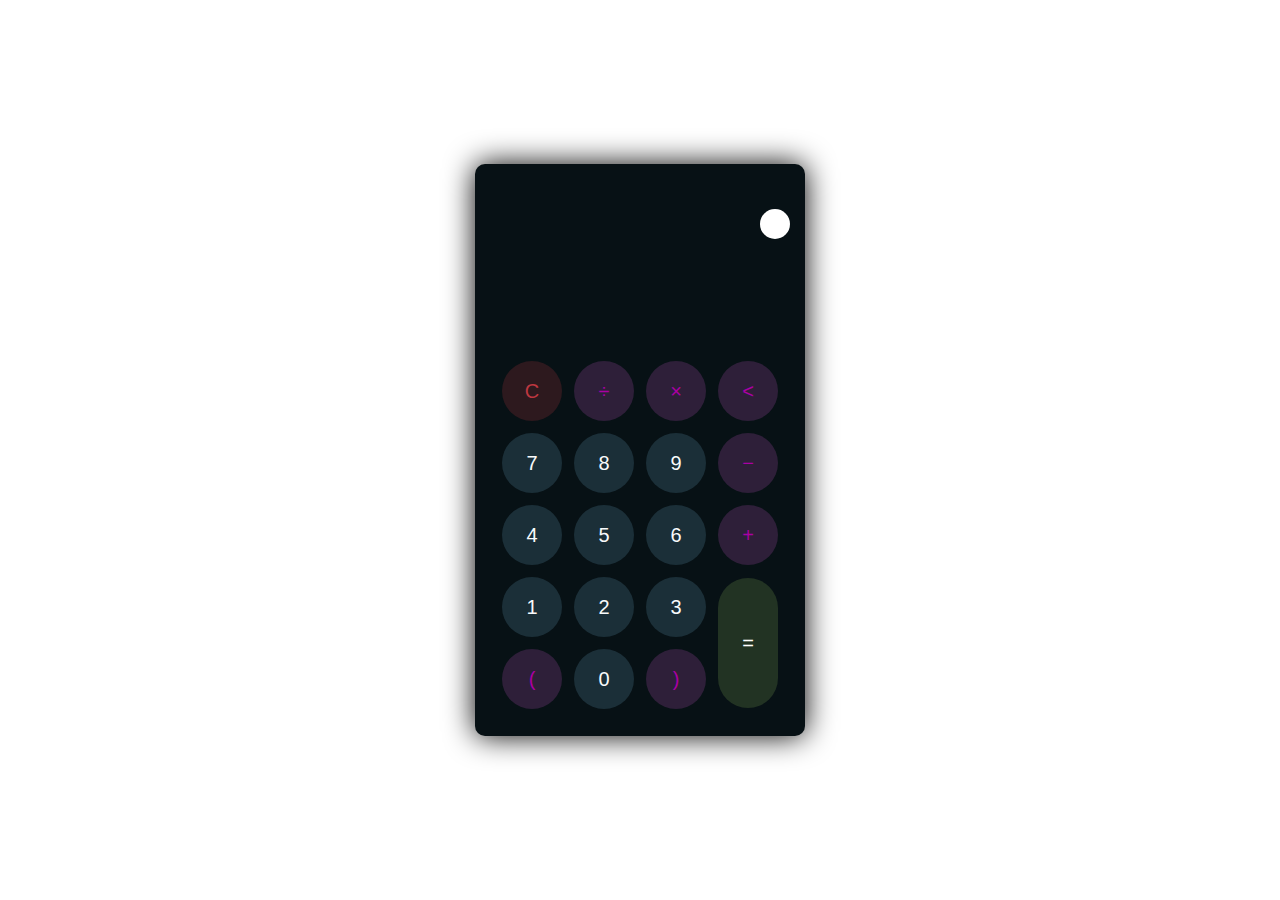
<file: calculator/index.html>
<!DOCTYPE html>
<html lang="pt">
<head>
    <meta charset="UTF-8">
    <meta http-equiv="X-UA-Compatible" content="IE=edge">
    <meta name="viewport" content="width=device-width, initial-scale=1.0">
    <link rel="stylesheet" type="text/css" href="style.css">
    <script src="script.js" defer></script>
    <title>calculator</title>
</head>
<body>
    <div class="container">
        <div class="calculator dark">
            <div class="theme-toggler active">
                <i class="toggler-icon"></i>
            </div>
            <div class="display-screen">
                <div id="display"></div>
            </div>
            <div class="buttons">
                <table>
                    <tr>
                        <td><button class="btn-operator" id="clear">C</button></td>
                        <td><button class="btn-operator" id="/">&divide;</button></td>
                        <td><button class="btn-operator" id="*">&times;</button></td>
                        <td><button class="btn-operator" id="backspace"><</button></td>
                    </tr>

                    <tr>
                        <td><button class="btn-number" id="7">7</button></td>
                        <td><button class="btn-number" id="8">8</button></td>
                        <td><button class="btn-number" id="9">9</button></td>
                        <td><button class="btn-operator" id="-">&minus;</button></td>
                    </tr>
                    <tr>
                        <td><button class="btn-number" id="4">4</button></td>
                        <td><button class="btn-number" id="5">5</button></td>
                        <td><button class="btn-number" id="6">6</button></td>
                        <td><button class="btn-operator" id="+">&plus;</button></td>
                    </tr>
                    <tr>
                        <td><button class="btn-number" id="1">1</button></td>
                        <td><button class="btn-number" id="2">2</button></td>
                        <td><button class="btn-number" id="3">3</button></td>
                        <td rowspan="2"><button class="btn-equal" id="equal">&equals;</button></td>
                    </tr>

                    <tr>
                        <td><button class="btn-operator" id="(">&lpar;</button></td>
                        <td><button class="btn-number" id="0">0</button></td>
                        <td><button class="btn-operator" id=")">&rpar;</button></td>
                    </tr>
                </table>
            </div>
        </div>
    </div>
</body>
</html>
</file>
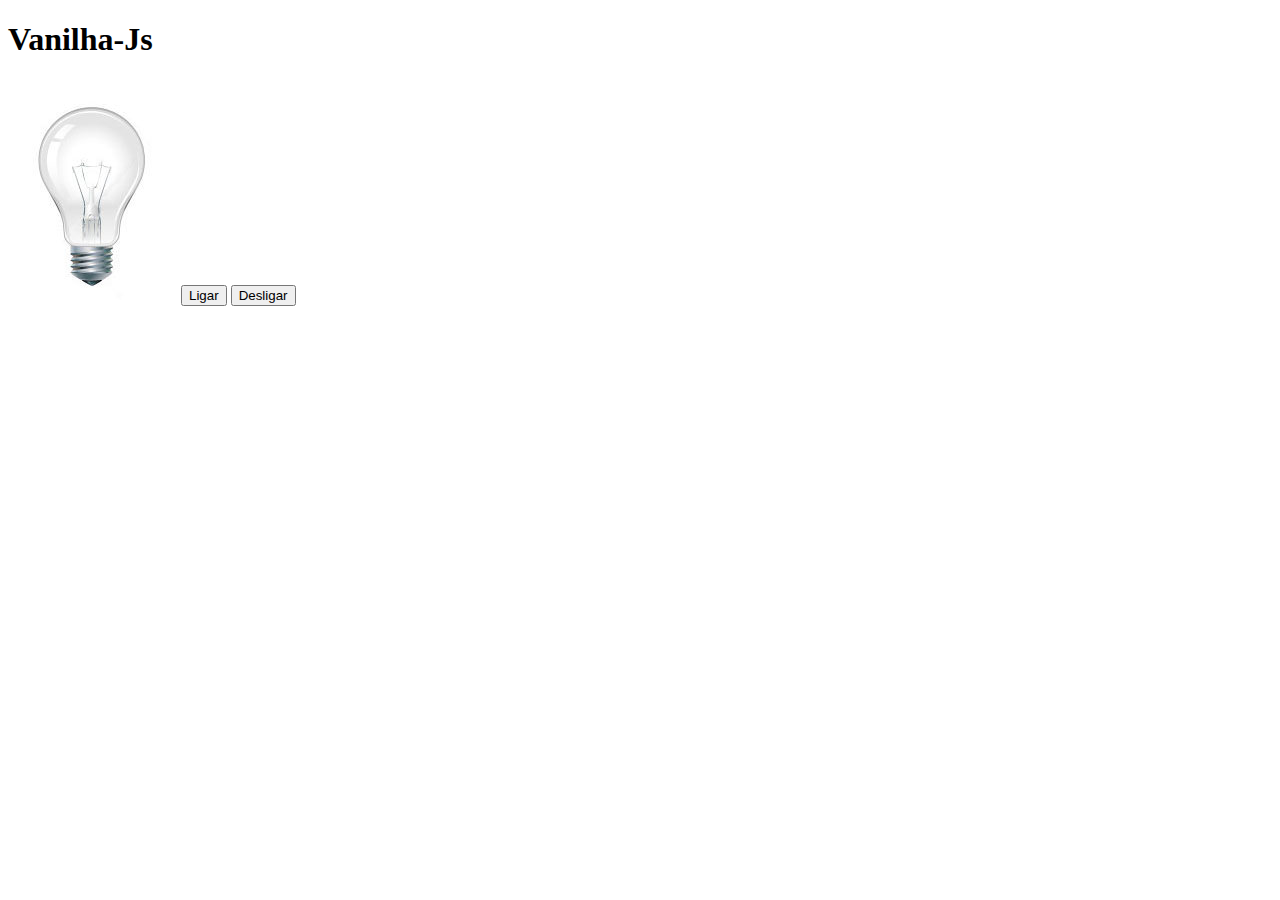
<file: Vanilha/assets/index.html>
<!DOCTYPE html>
<html lang="pt">
<head>
    <meta charset="UTF-8">
    <meta http-equiv="X-UA-Compatible" content="IE=edge">
    <meta name="viewport" content="width=device-width, initial-scale=1.0">
 
    <title>Vanilha</title>
</head>
<body>
    <h1>Vanilha-Js</h1>

    <img id="lamp" src="img/apagada.jpg" onclick="lampada(1)" onmouseout="lampada(3)" onmousemove="lampada(2)">

    <button id="ligado">Ligar</button>
    <button id="desligado">Desligar</button>


    <script>

        const lamp = document.querySelector("#lamp");

        function lampada(tipo) {
            if (tipo === 1 )
            lamp.src = "img/quebrada.jpg";

            if (tipo === 2 && !isBroken())
            lamp.src = "img/acessa.jpg";

            if (tipo === 3 && !isBroken())
            lamp.src = "img/apagada.jpg"
        }

        function isBroken() {
            return lamp.src.indexOf("quebrada") > -1;
        }
    </script>
</body>
</html>
</file>
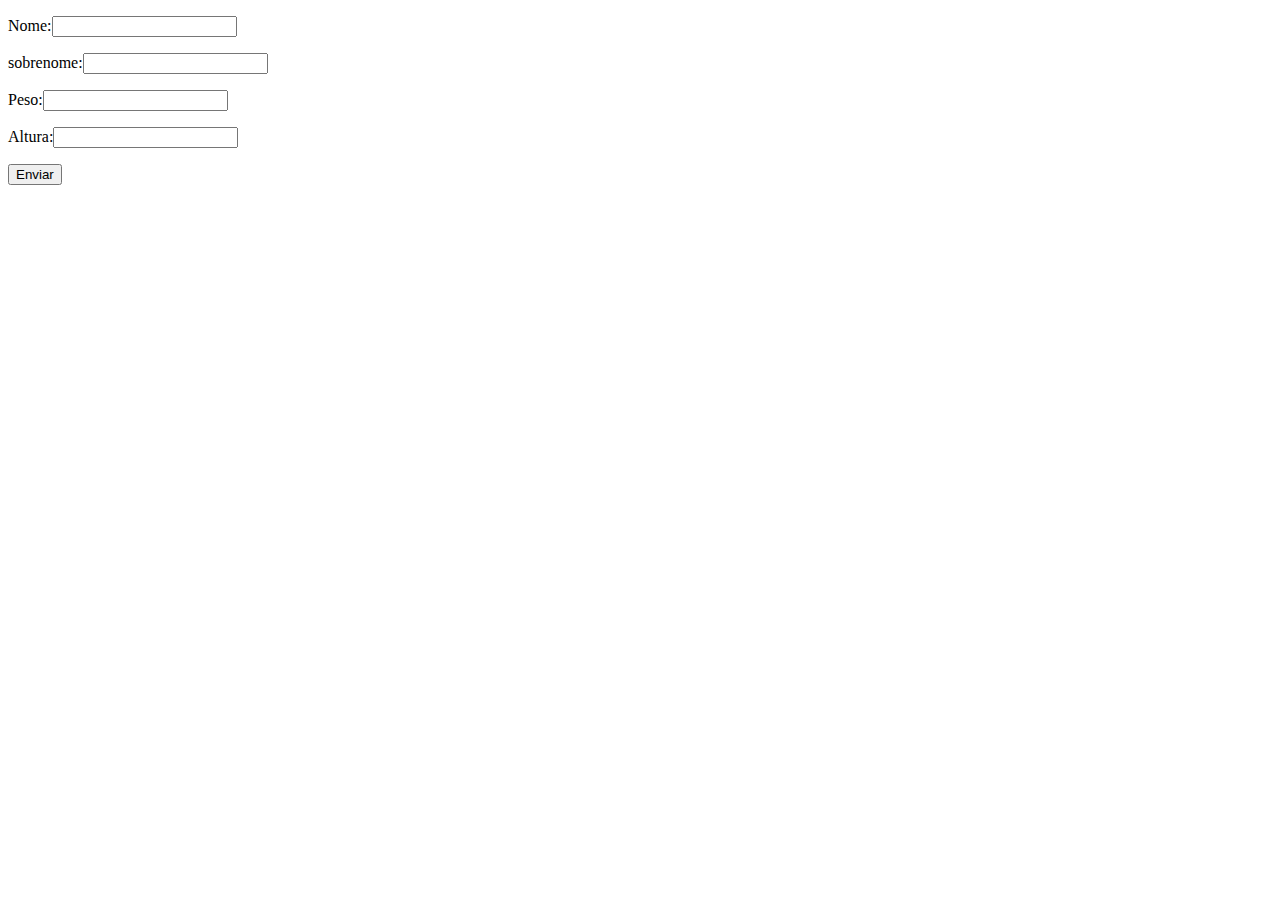
<file: curso.js/html e css/javascript/teste.html>
<!DOCTYPE html>
<html lang="pt-BR">
  <head>
    <meta charset="UTF-8" />
    <meta http-equiv="X-UA-Compatible" content="IE=edge" />
    <meta name="viewport" content="width=device-width, initial-scale=1.0" />
    <title>Document</title>
  </head>
  <body>
    <form class="form">
      <p>Nome:<input type="text" class="nome" /></p>
      <p>sobrenome:<input type="text" class="sobrenome" /></p>
      <p>Peso:<input type="text" class="peso" /></p>
      <p>Altura:<input type="text" class="altura" /></p>
      <button>Enviar</button>
    </form>

    <div class="resultado"></div>

    <script>
      function meuEscopo() {
        const form = document.querySelector(".form");
        const nome = document.querySelector(".nome");
        const sobrenome = document.querySelector(".sobrenome");
        const peso = document.querySelector(".peso");
        const altura = document.querySelector(".altura");
        const resultado = document.querySelector(".resultado");

        form.addEventListener("submit", (evento) => {
          evento.preventDefault();

          let pessoas = [];

          pessoas.push({
            nome: nome.value,
            sobrenome: sobrenome.value,
            peso: peso.value,
            altura: altura.value,
          });

          console.log(pessoas);

          resultado.innerHTML = `<p>${nome.value} ${sobrenome.value} ${peso.value} ${altura.value}</p>`;
        });
      }

      meuEscopo();
    </script>
  </body>
</html>
</file>
<file: calculator/style.css>
* {
    padding: 0;
    margin: 0;
    box-sizing: border-box;
    outline: 0;
    transition: all 0.5s ease;
}

body {
    font-family: sans-serif;
}

.container {
    height: 100vh;
    width: 100vw;
    display: grid;
    place-items: center;
}

.calculator {
    position: relative;
    width: auto;
    height: auto;
    padding: 20px;
    border-radius: 10px;
    box-shadow: 0 0 30px #000;
}

.theme-toggler {
    position: absolute;
    top: 30px;
    right: 30px;
    color: #ffff;
    cursor: pointer;
    z-index: 1;
}

.theme-toggler.active {
    color: #333;
}

.theme-toggler.active ::before {
    background-color: #fff;
}

.theme-toggler ::before {
    content: "";
    width: 30px;
    height: 30px;
    position: absolute;
    top: 50%;
    transform:translate(-50%, 50%);
    border-radius: 50%;
    background-color: #333;
    z-index: 1;
}

#display {
    margin: 0 10px;
    height: 150px;
    width: auto;
    max-width: 270px;
    display: flex;
    align-items: flex-end;
    justify-content: flex-end;
    font-size: 30px;
    margin-bottom: 20px;
    overflow-x: scroll;
}

#display::-webkit-scrollbar {
    display: block;
    height: 3px;
}

button {
    height: 60px;
    width: 60px;
    border: 0;
    border-radius: 30px;
    margin: 5px;
    font-size: 20px;
    cursor: pointer;
    transition: all 200ms ease;
}

button:hover {
    transform: scale(1.1);
}

button#equal {
    height: 130px;
}

/* light theme */

.calculator {
    background-color: #fff;
}

.calculator #display {
    color: #0a1e23;
}

.calculator button#clear {
    background-color: #ffd5d8;
    color: #fc4552;
}

.calculator button.btn-number {
    background-color: #c3eaff;
    color: #000;
}

.calculator button.btn-operator {
    background-color: #ffd0fd;
    color: #f967f3;
}

.calculator button.btn-equal {
    background-color: #adf9e7;
    color: #000;
}

/* dark theme */ 

.calculator.dark {
    background-color: #071115;
}

.calculator.dark #display {
    color: #f8fafd
}


.calculator.dark button#clear {
    background-color: #2d191e;
    color: #bd3740;
}

.calculator.dark button.btn-number {
    background-color: #1b2f38;
    color: #f8fafb;
}

.calculator.dark button.btn-operator {
    background-color: #2e1f39;
    color: #aa00a4;
}

.calculator.dark button.btn-equal {
    background-color: #223323;
    color: #ffffff;
}
</file>
